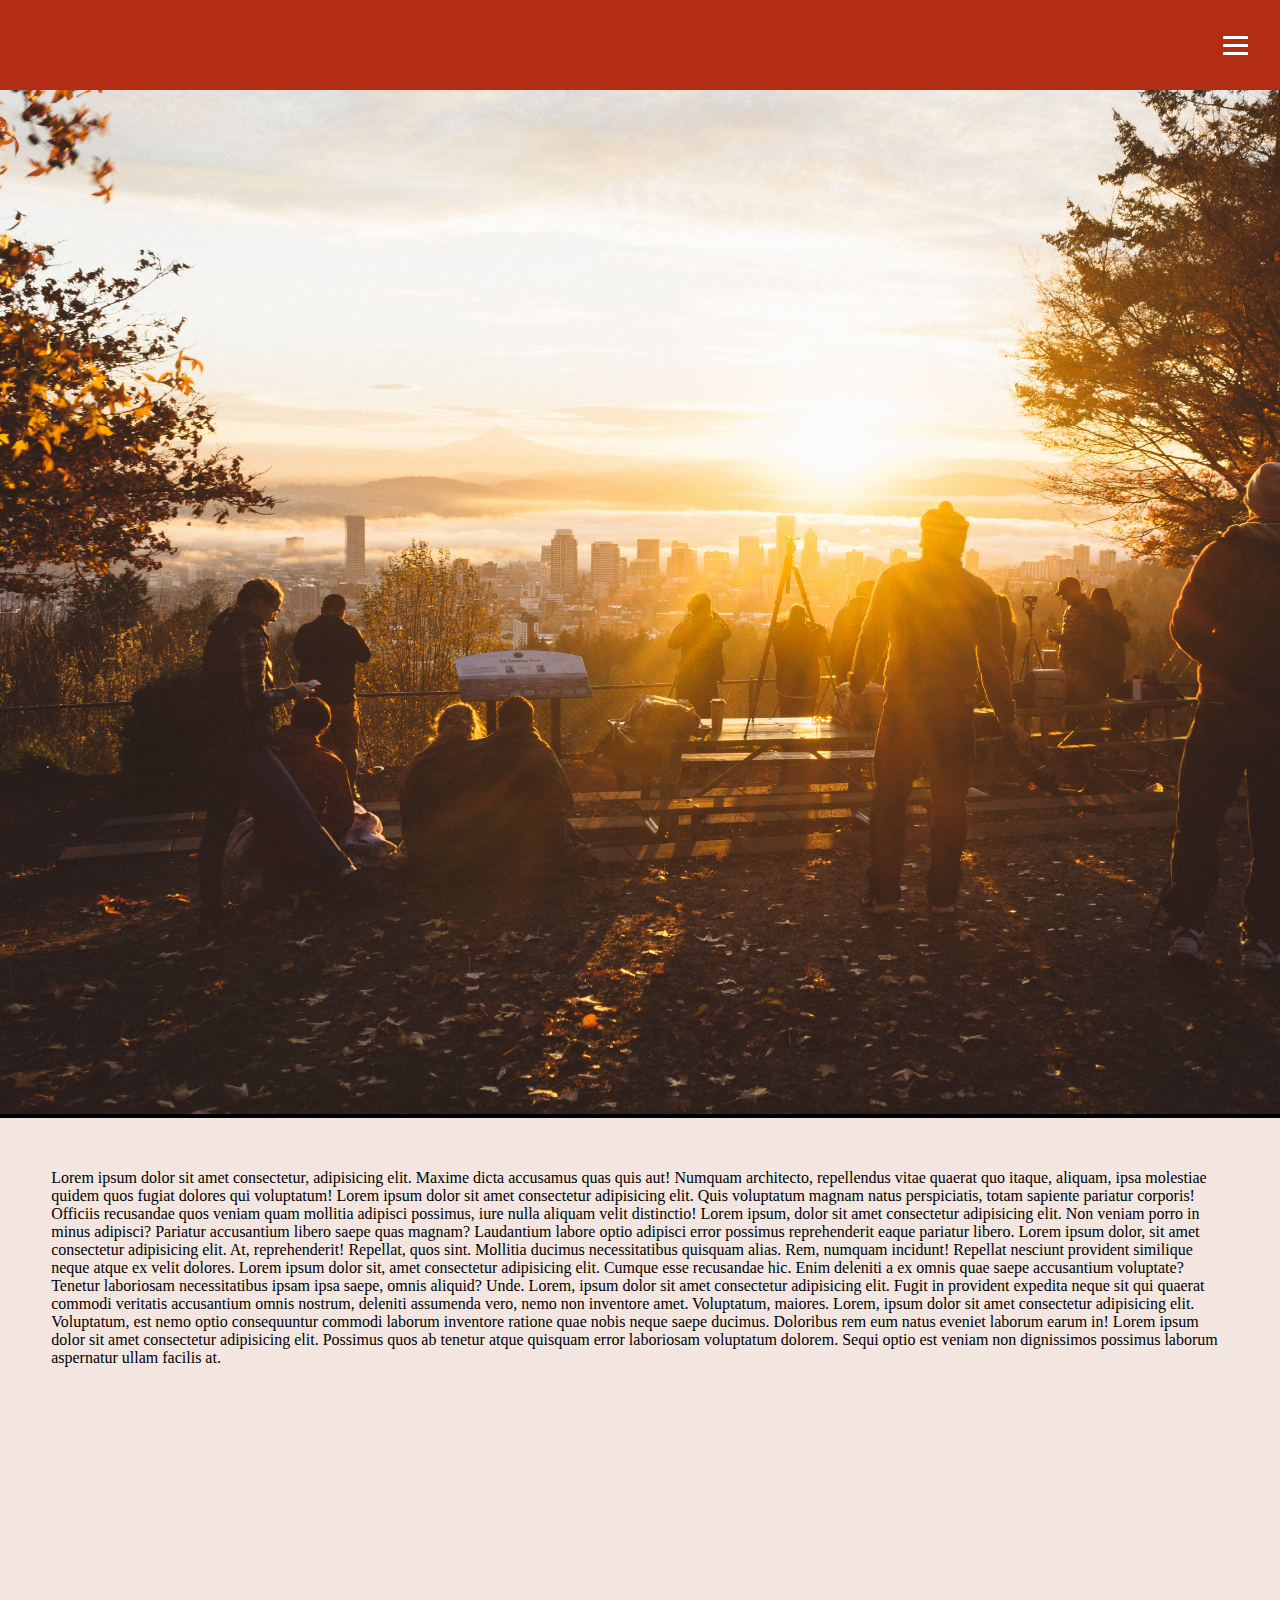
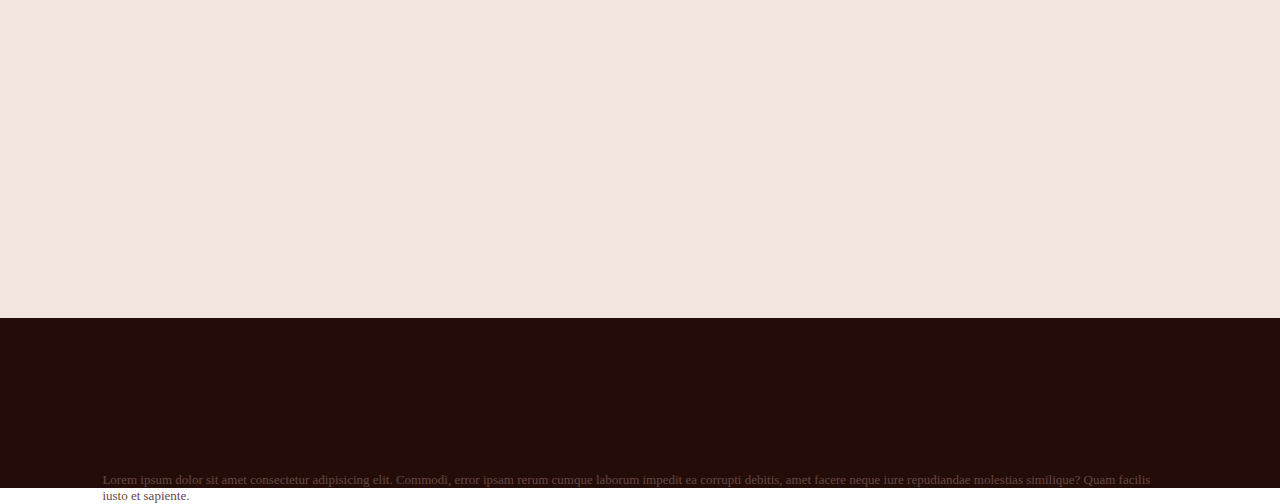
<file: aboutUs.html>
<!DOCTYPE html>
<html lang="en">
<head>
    <meta charset="UTF-8">
    <meta name="viewport" content="width=device-width, initial-scale=1.0">
    <meta http-equiv="X-UA-Compatible" content="ie=edge">
    <link rel="stylesheet" type="text/css" href="css/style.css">
    <title>HomePage</title>
</head>
<body>
 
    <nav>
        <ul class="navLinks">

            <li><a href="index.html">Home page</a></li>
            <li><a class="inPage" href="aboutUs.html">About us</a></li>
            <li><a href="research.html">Our Reserch</a></li>
            <li><a href="donation.html">Donate us</a></li>
            <li><a href="volunteer.html">Volenter</a></li>
        
        </ul>
        
            <div class="menu">
                <div class="line1"></div>
                <div class="line2"></div>
                <div class="line3"></div>
        
            </div>
        </nav>        
    
    
    <section id = "AUPage">

        <section id = "AUimg">
        <img class = "responisveImg" src="img/AboutUsPic.jpg" alt="">
    </section>
<div id = "AUBreadText">
    Lorem ipsum dolor sit amet consectetur, adipisicing elit. Maxime dicta accusamus quas quis aut! Numquam architecto, repellendus vitae quaerat quo itaque, aliquam, ipsa molestiae quidem quos fugiat dolores qui voluptatum!
    Lorem ipsum dolor sit amet consectetur adipisicing elit. Quis voluptatum magnam natus perspiciatis, totam sapiente pariatur corporis! Officiis recusandae quos veniam quam mollitia adipisci possimus, iure nulla aliquam velit distinctio!
    Lorem ipsum, dolor sit amet consectetur adipisicing elit. Non veniam porro in minus adipisci? Pariatur accusantium libero saepe quas magnam? Laudantium labore optio adipisci error possimus reprehenderit eaque pariatur libero.
    Lorem ipsum dolor, sit amet consectetur adipisicing elit. At, reprehenderit! Repellat, quos sint. Mollitia ducimus necessitatibus quisquam alias. Rem, numquam incidunt! Repellat nesciunt provident similique neque atque ex velit dolores.
    Lorem ipsum dolor sit, amet consectetur adipisicing elit. Cumque esse recusandae hic. Enim deleniti a ex omnis quae saepe accusantium voluptate? Tenetur laboriosam necessitatibus ipsam ipsa saepe, omnis aliquid? Unde.
    Lorem, ipsum dolor sit amet consectetur adipisicing elit. Fugit in provident expedita neque sit qui quaerat commodi veritatis accusantium omnis nostrum, deleniti assumenda vero, nemo non inventore amet. Voluptatum, maiores.
    Lorem, ipsum dolor sit amet consectetur adipisicing elit. Voluptatum, est nemo optio consequuntur commodi laborum inventore ratione quae nobis neque saepe ducimus. Doloribus rem eum natus eveniet laborum earum in!
    Lorem ipsum dolor sit amet consectetur adipisicing elit. Possimus quos ab tenetur atque quisquam error laboriosam voluptatum dolorem. Sequi optio est veniam non dignissimos possimus laborum aspernatur ullam facilis at.
    
</div>
    </section>
    <footer>foot</footer>




        <script src="js/script.js"></script>
</body>
</html>
</file>
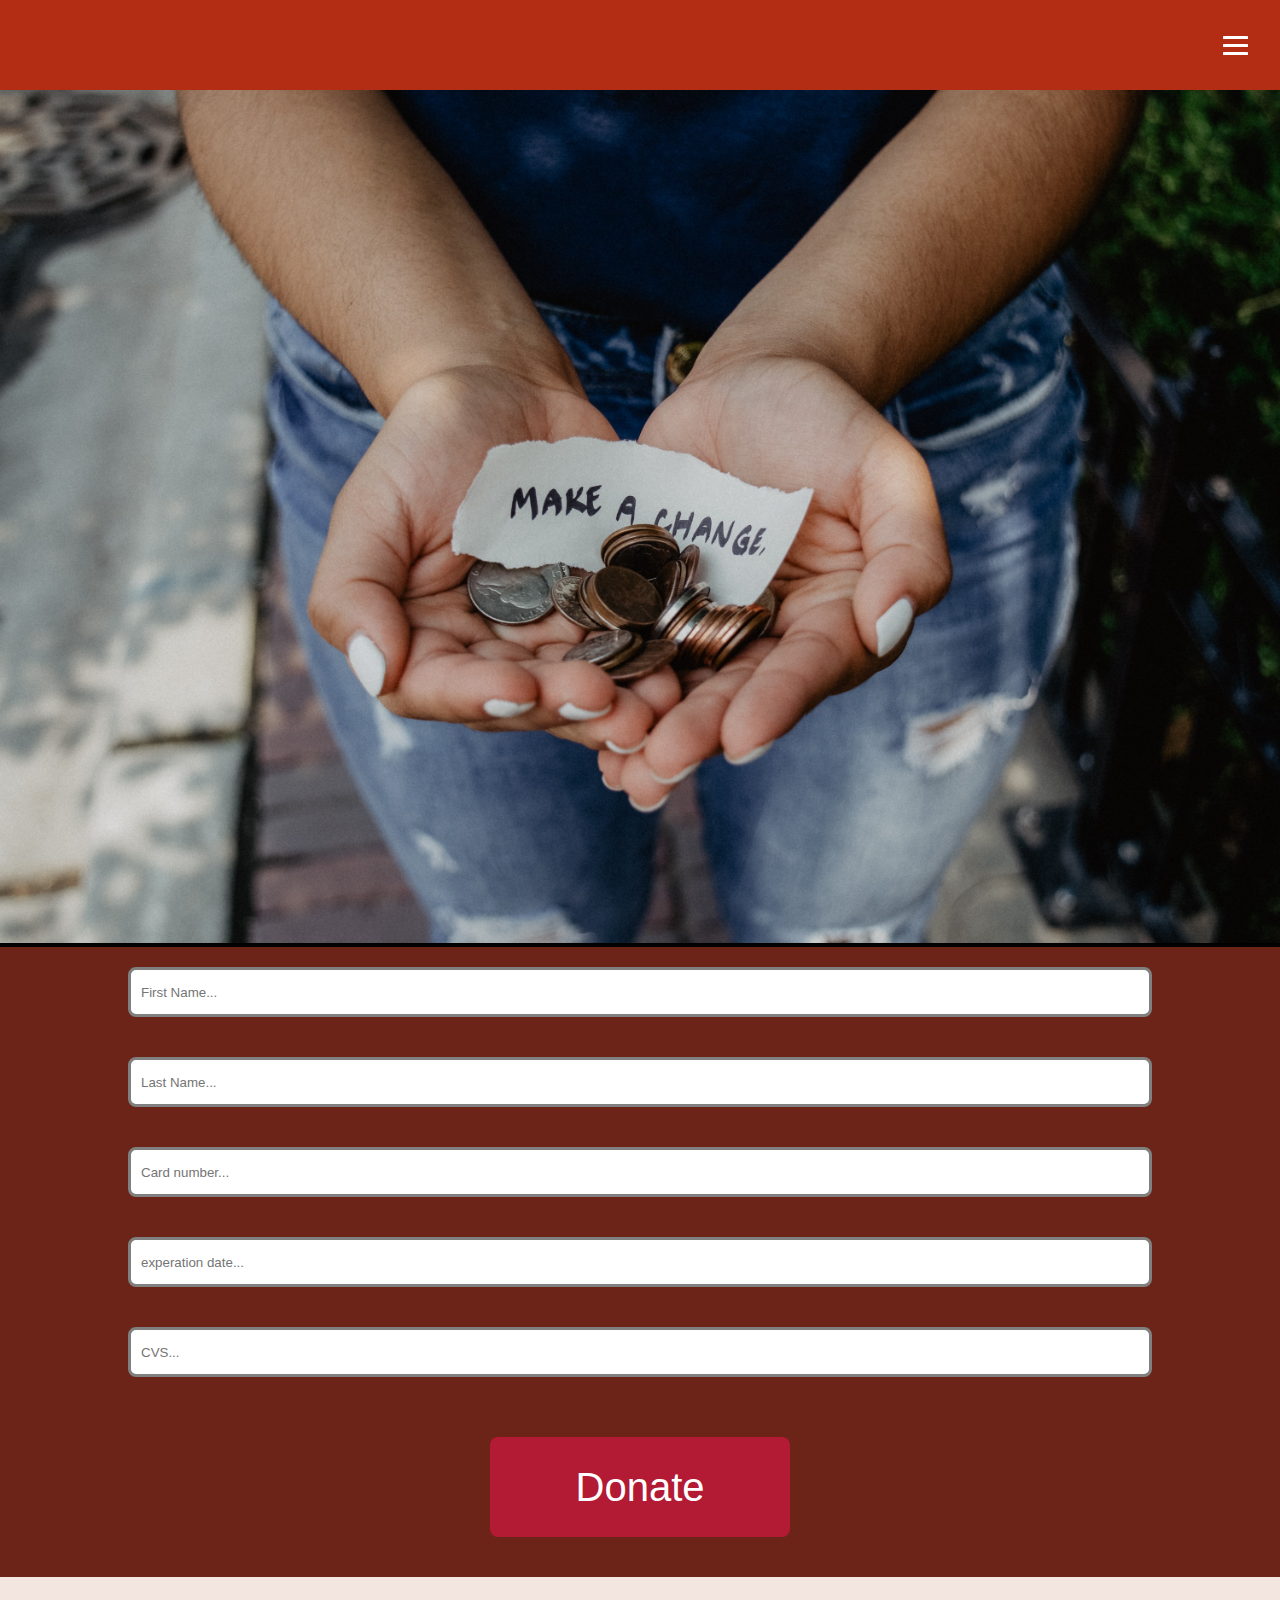
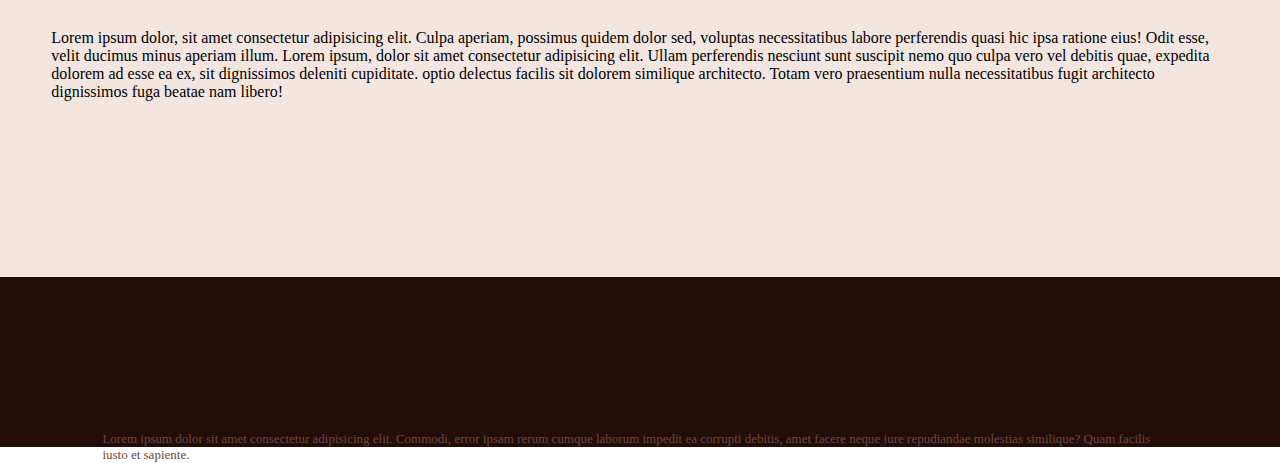
<file: donation.html>
<!DOCTYPE html>
<html lang="en">
<head>
    <meta charset="UTF-8">
    <meta name="viewport" content="width=device-width, initial-scale=1.0">
    <meta http-equiv="X-UA-Compatible" content="ie=edge">
    <link rel="stylesheet" type="text/css" href="css/style.css">
    <title>HomePage</title>
</head>
<body>
 
    <nav>
        <ul class="navLinks">

            <li><a href="index.html">Home page</a></li>
            <li><a href="aboutUs.html">About us</a></li>
            <li><a href="research.html">Our Reserch</a></li>
            <li><a class="inPage" href="donation.html">Donate us</a></li>
            <li><a href="volunteer.html">Volenter</a></li>
        
        </ul>
        
            <div class="menu">
                <div class="line1"></div>
                <div class="line2"></div>
                <div class="line3"></div>
        
            </div>
        </nav>        
    
    
    <section id = "DonPage">
       <section id = "donImg"> <img  class = "responisveImg" src="img/DonatePic.jpg" alt="">
       </section>
        <section id = "donateFillIn">
            <div><input type="text" placeholder="First Name..."></div>
            <div><input type="text" placeholder="Last Name..."></div>
            <div><input type="text" placeholder="Card number..."></div>
            <div><input type="text" placeholder="experation date..."></div>
            <div><input type="text" placeholder="CVS..."></div>
        </section>
        
        <button id = "donButton">Donate</button>
        
        <div id = "donateText">Lorem ipsum dolor, sit amet consectetur adipisicing elit. Culpa aperiam, possimus quidem dolor sed, voluptas necessitatibus labore perferendis quasi hic ipsa ratione eius! Odit esse, velit ducimus minus aperiam illum.
            Lorem ipsum, dolor sit amet consectetur adipisicing elit. Ullam perferendis nesciunt sunt suscipit nemo quo culpa vero vel debitis quae, expedita dolorem ad esse ea ex, sit dignissimos deleniti cupiditate.
            optio delectus facilis sit dolorem similique architecto. Totam vero praesentium nulla necessitatibus fugit architecto dignissimos fuga beatae nam libero!
            
        </div>
        
    </section>
    <footer>foot</footer>





        <script src="js/script.js"></script>
</body>
</html>
</file>
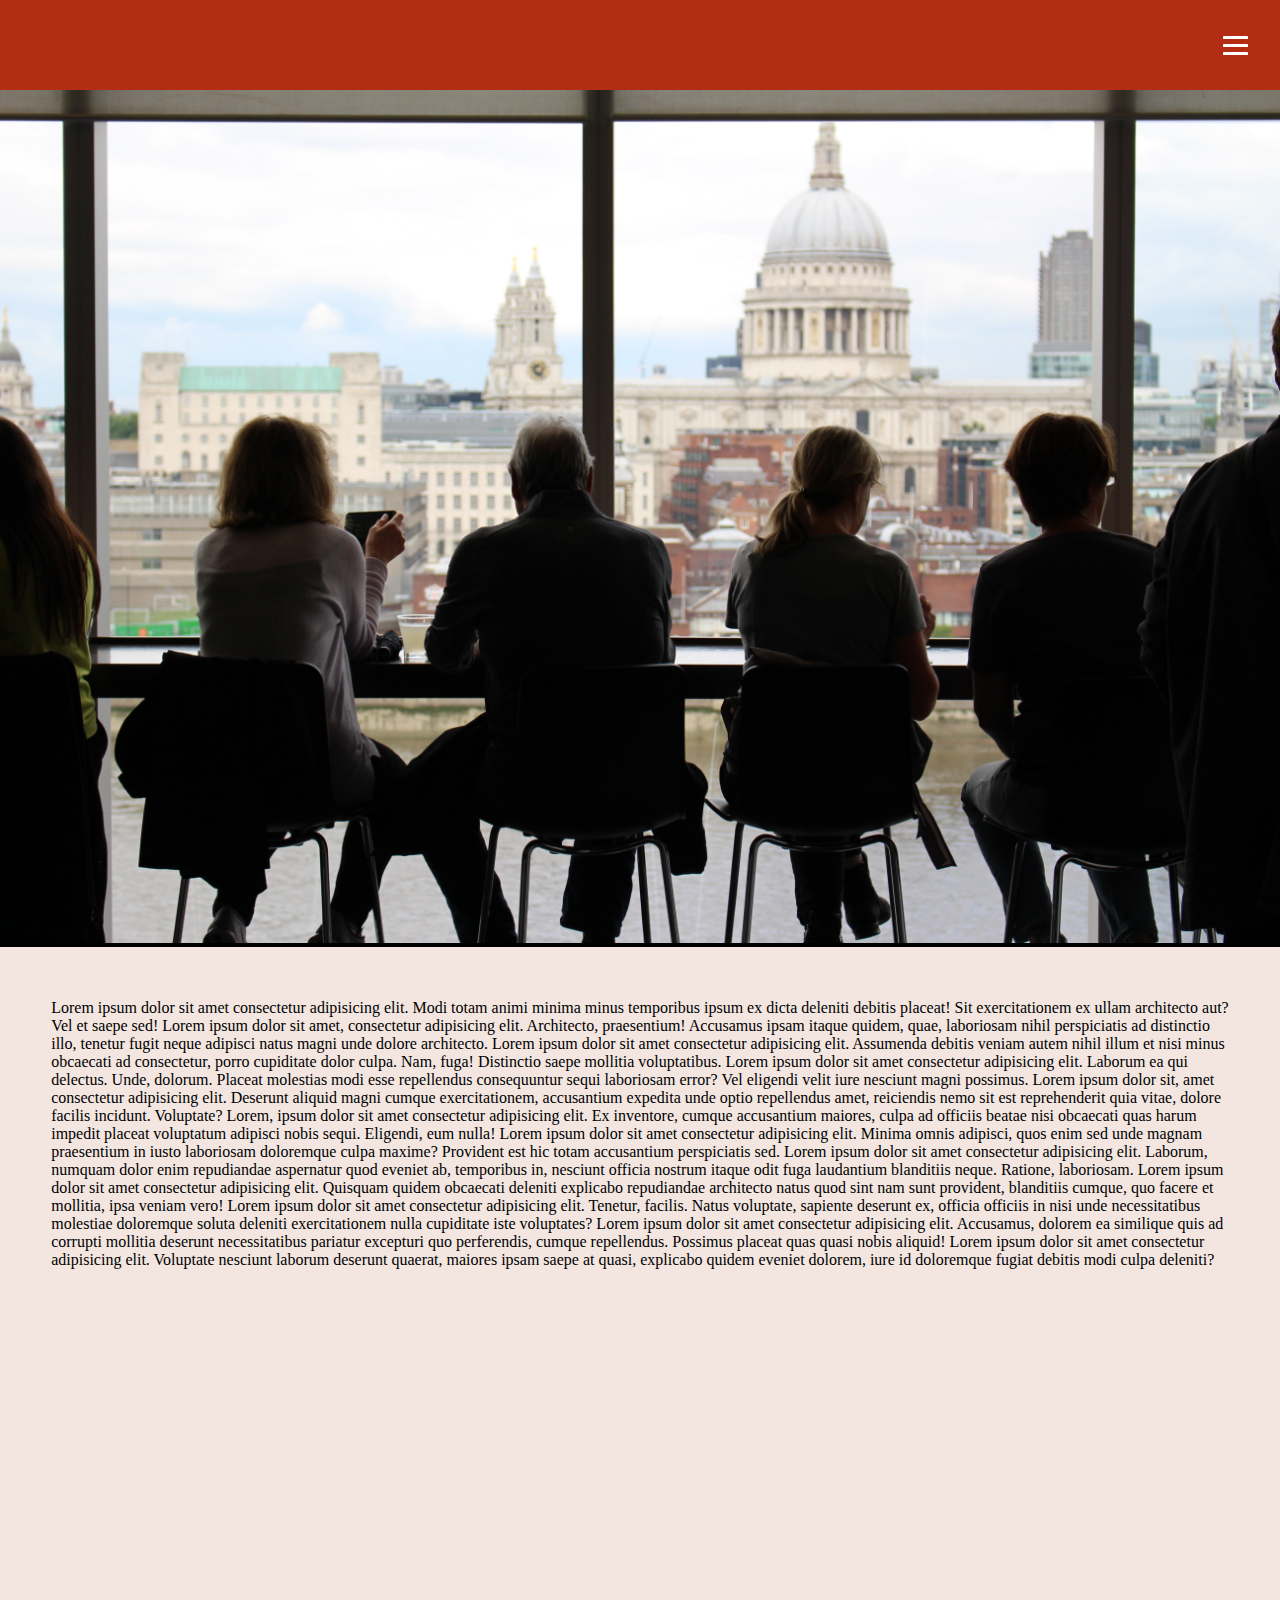
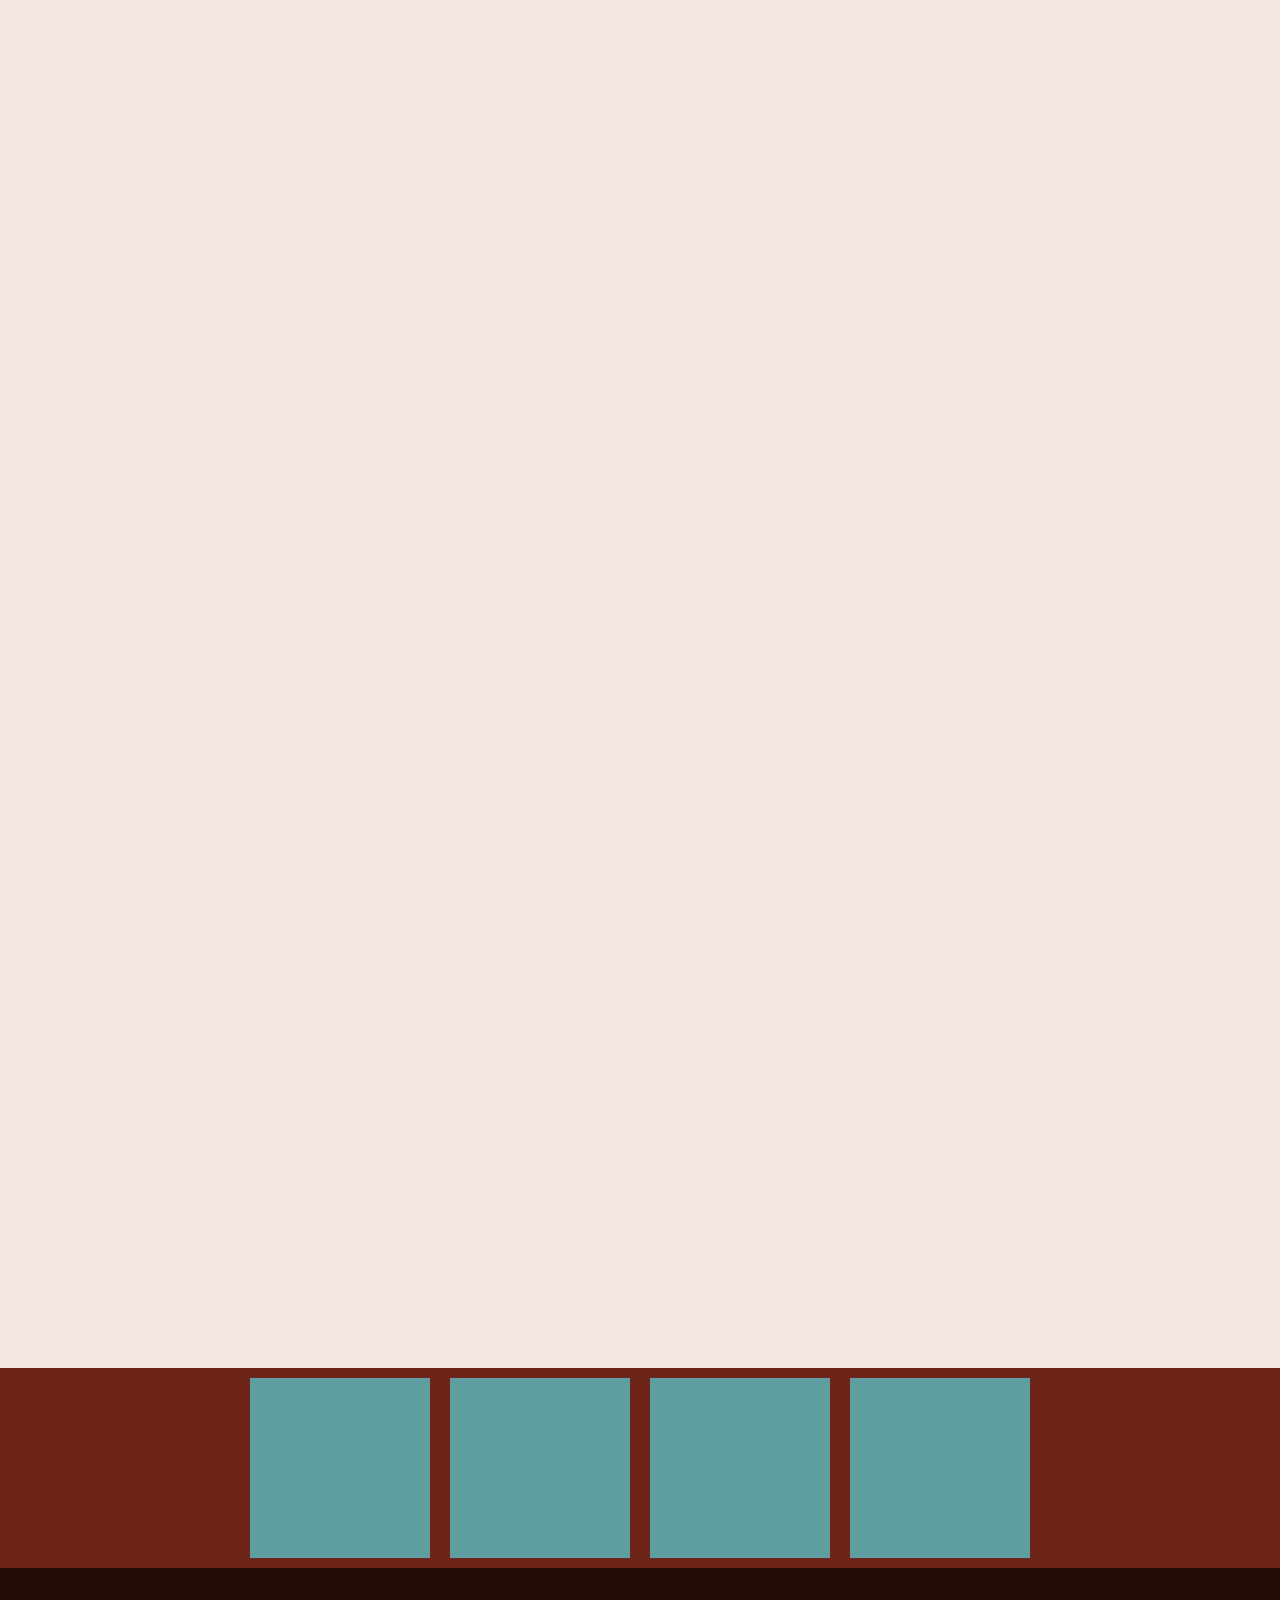
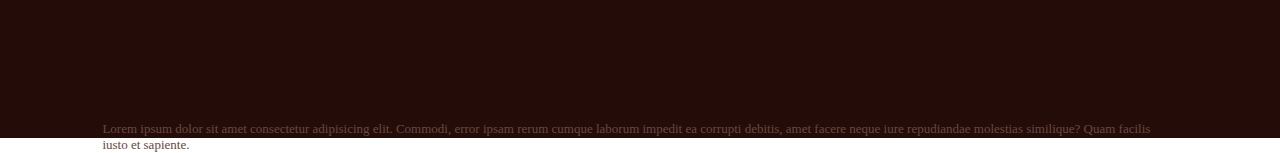
<file: research.html>
<!DOCTYPE html>
<html lang="en">
<head>
    <meta charset="UTF-8">
    <meta name="viewport" content="width=device-width, initial-scale=1.0">
    <meta http-equiv="X-UA-Compatible" content="ie=edge">
    <link rel="stylesheet" type="text/css" href="css/style.css">
    <title>HomePage</title>
</head>
<body>
 
    <nav>
        <ul class="navLinks">

            <li><a href="index.html">Home page</a></li>
            <li><a href="aboutUs.html">About us</a></li>
            <li><a class="inPage" href="research.html">Our Reserch</a></li>
            <li><a href="donation.html">Donate us</a></li>
            <li><a href="volunteer.html">Volenter</a></li>
        
        </ul>
        
            <div class="menu">
                <div class="line1"></div>
                <div class="line2"></div>
                <div class="line3"></div>
        
            </div>
        </nav>        
    
    
    <section id = "RechPage">
    <section id = "rechImg"> 
        <img class = "responisveImg" src="img/ResearchPic.jpg" alt="">
    </section>
<div id = "rechText">
    Lorem ipsum dolor sit amet consectetur adipisicing elit. Modi totam animi minima minus temporibus ipsum ex dicta deleniti debitis placeat! Sit exercitationem ex ullam architecto aut? Vel et saepe sed!
    Lorem ipsum dolor sit amet, consectetur adipisicing elit. Architecto, praesentium! Accusamus ipsam itaque quidem, quae, laboriosam nihil perspiciatis ad distinctio illo, tenetur fugit neque adipisci natus magni unde dolore architecto.
    Lorem ipsum dolor sit amet consectetur adipisicing elit. Assumenda debitis veniam autem nihil illum et nisi minus obcaecati ad consectetur, porro cupiditate dolor culpa. Nam, fuga! Distinctio saepe mollitia voluptatibus.
    Lorem ipsum dolor sit amet consectetur adipisicing elit. Laborum ea qui delectus. Unde, dolorum. Placeat molestias modi esse repellendus consequuntur sequi laboriosam error? Vel eligendi velit iure nesciunt magni possimus.
    Lorem ipsum dolor sit, amet consectetur adipisicing elit. Deserunt aliquid magni cumque exercitationem, accusantium expedita unde optio repellendus amet, reiciendis nemo sit est reprehenderit quia vitae, dolore facilis incidunt. Voluptate?
    Lorem, ipsum dolor sit amet consectetur adipisicing elit. Ex inventore, cumque accusantium maiores, culpa ad officiis beatae nisi obcaecati quas harum impedit placeat voluptatum adipisci nobis sequi. Eligendi, eum nulla!
    Lorem ipsum dolor sit amet consectetur adipisicing elit. Minima omnis adipisci, quos enim sed unde magnam praesentium in iusto laboriosam doloremque culpa maxime? Provident est hic totam accusantium perspiciatis sed.
    Lorem ipsum dolor sit amet consectetur adipisicing elit. Laborum, numquam dolor enim repudiandae aspernatur quod eveniet ab, temporibus in, nesciunt officia nostrum itaque odit fuga laudantium blanditiis neque. Ratione, laboriosam.
    Lorem ipsum dolor sit amet consectetur adipisicing elit. Quisquam quidem obcaecati deleniti explicabo repudiandae architecto natus quod sint nam sunt provident, blanditiis cumque, quo facere et mollitia, ipsa veniam vero!
    Lorem ipsum dolor sit amet consectetur adipisicing elit. Tenetur, facilis. Natus voluptate, sapiente deserunt ex, officia officiis in nisi unde necessitatibus molestiae doloremque soluta deleniti exercitationem nulla cupiditate iste voluptates?
    Lorem ipsum dolor sit amet consectetur adipisicing elit. Accusamus, dolorem ea similique quis ad corrupti mollitia deserunt necessitatibus pariatur excepturi quo perferendis, cumque repellendus. Possimus placeat quas quasi nobis aliquid!
    Lorem ipsum dolor sit amet consectetur adipisicing elit. Voluptate nesciunt laborum deserunt quaerat, maiores ipsam saepe at quasi, explicabo quidem eveniet dolorem, iure id doloremque fugiat debitis modi culpa deleniti?
    
</div>

<section id = "extrenalLinks">
    <a href="#"></a>
    <a href="#"></a>
    <a href="#"></a>
    <a href="#"></a>
</section>

        

    </section>
    <footer>foot</footer>





        <script src="js/script.js"></script>
</body>
</html>
</file>
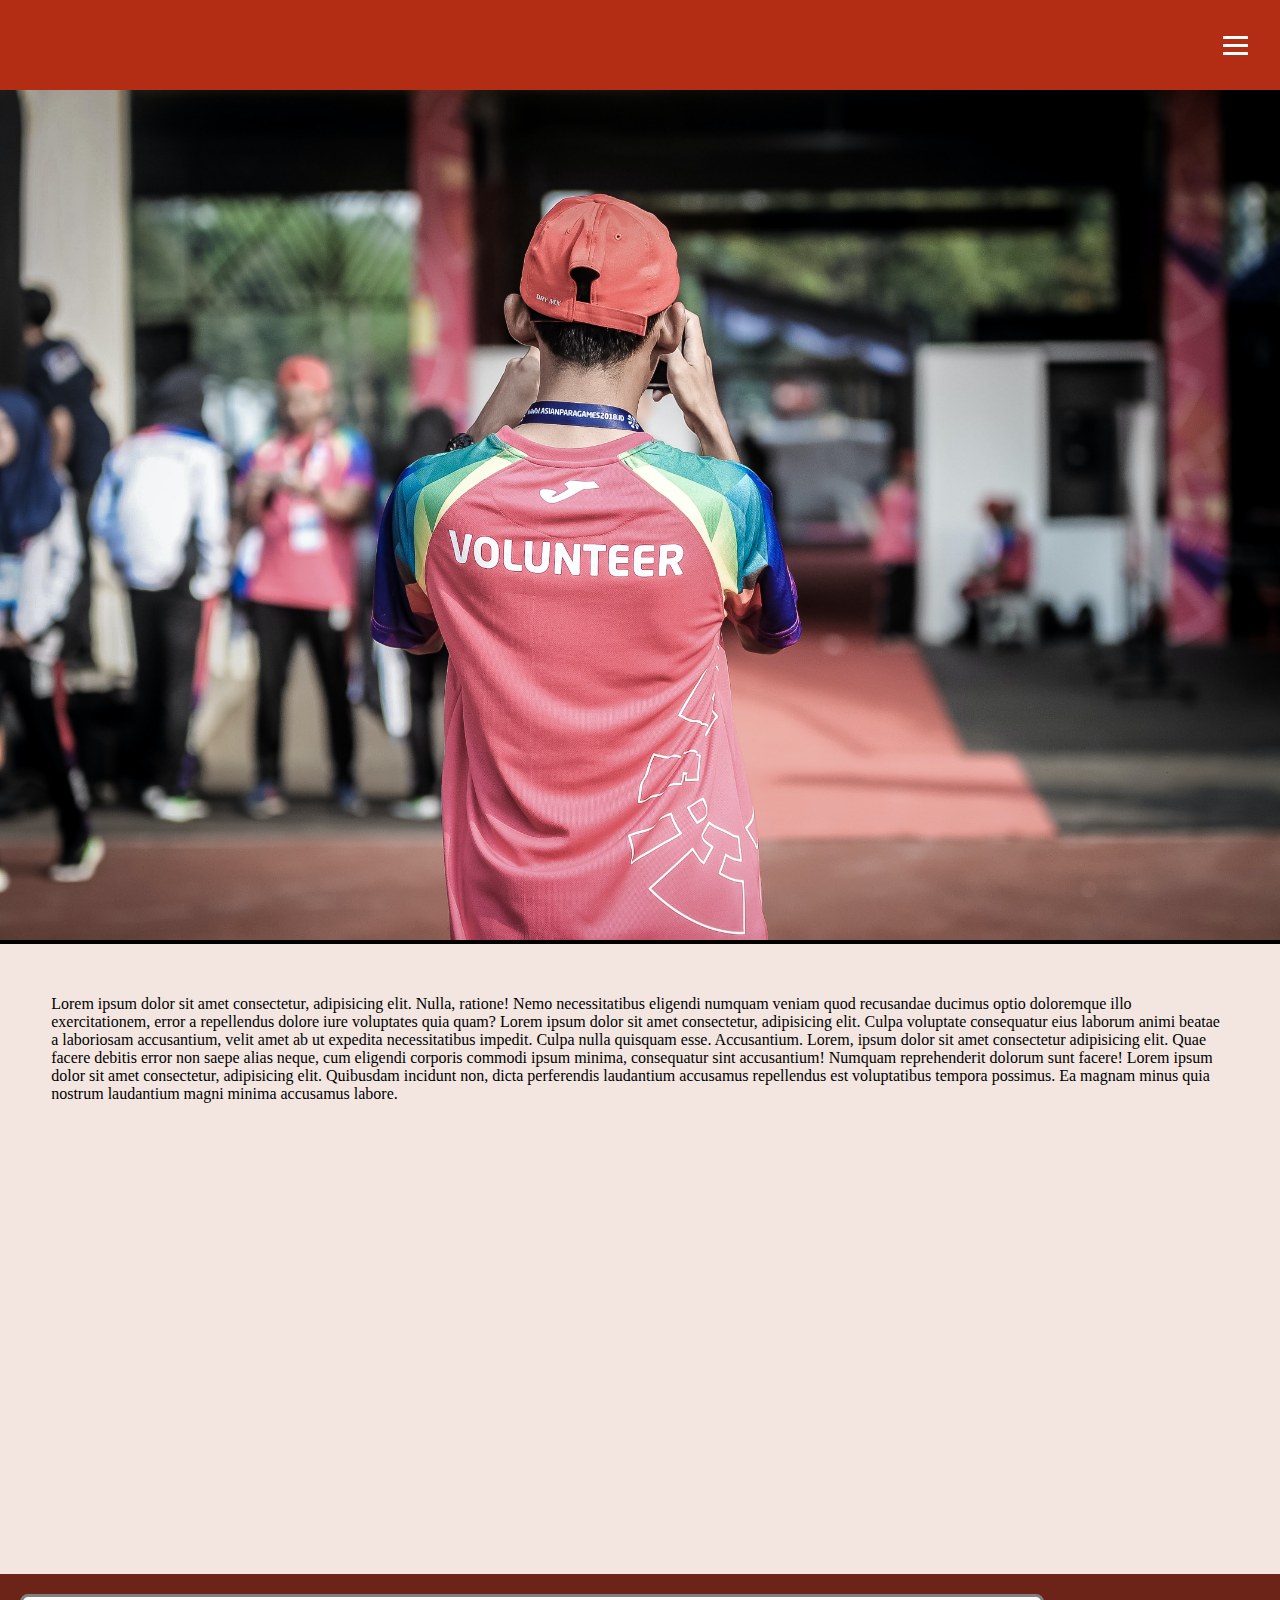
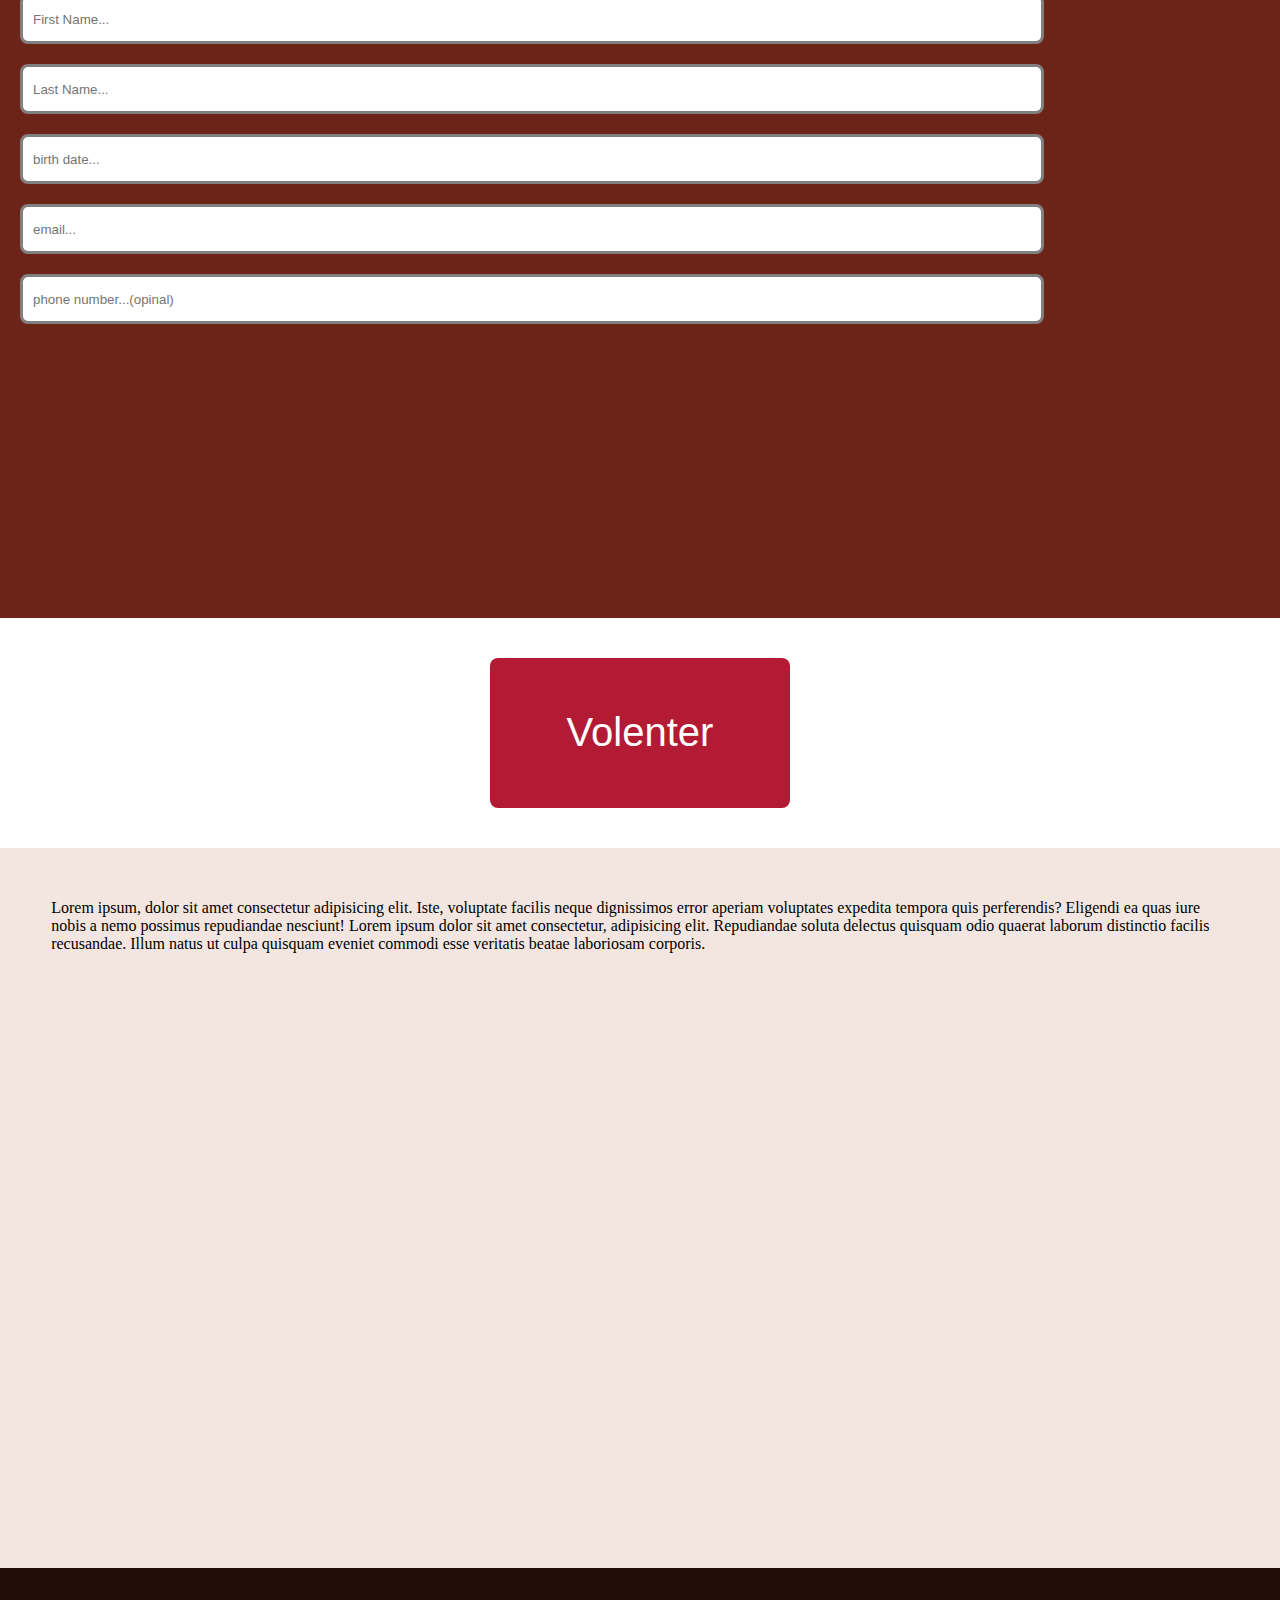
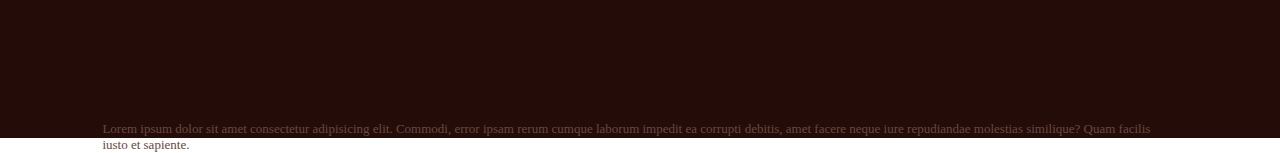
<file: volunteer.html>
<!DOCTYPE html>
<html lang="en">
<head>
    <meta charset="UTF-8">
    <meta name="viewport" content="width=device-width, initial-scale=1.0">
    <meta http-equiv="X-UA-Compatible" content="ie=edge">
    <link rel="stylesheet" type="text/css" href="css/style.css">
    <title>HomePage</title>
</head>
<body>
 
    <nav>
        <ul class="navLinks">

            <li><a href="index.html">Home page</a></li>
            <li><a href="aboutUs.html">About us</a></li>
            <li><a href="research.html">Our Reserch</a></li>
            <li><a href="donation.html">Donate us</a></li>
            <li><a class="inPage" href="volunteer.html">Volenter</a></li>
        
        </ul>
        
            <div class="menu">
                <div class="line1"></div>
                <div class="line2"></div>
                <div class="line3"></div>
        
            </div>
        </nav>        
    
    
    <section id = "VolPage">
        <section id = "volImg">
        <img class = "responisveImg" src="img/VolenterPic.jpg" alt="">
    </section>

    <div id = "volText1">Lorem ipsum dolor sit amet consectetur, adipisicing elit. Nulla, ratione! Nemo necessitatibus eligendi numquam veniam quod recusandae ducimus optio doloremque illo exercitationem, error a repellendus dolore iure voluptates quia quam?
Lorem ipsum dolor sit amet consectetur, adipisicing elit. Culpa voluptate consequatur eius laborum animi beatae a laboriosam accusantium, velit amet ab ut expedita necessitatibus impedit. Culpa nulla quisquam esse. Accusantium.
Lorem, ipsum dolor sit amet consectetur adipisicing elit. Quae facere debitis error non saepe alias neque, cum eligendi corporis commodi ipsum minima, consequatur sint accusantium! Numquam reprehenderit dolorum sunt facere!
Lorem ipsum dolor sit amet consectetur, adipisicing elit. Quibusdam incidunt non, dicta perferendis laudantium accusamus repellendus est voluptatibus tempora possimus. Ea magnam minus quia nostrum laudantium magni minima accusamus labore.

    </div>
     <section id = "volFillIn">
         <div><input type="text" placeholder="First Name..."></div>
         <div><input type="text" placeholder="Last Name..."></div>
         <div><input type="text" placeholder="birth date..."></div>
         <div><input type="text" placeholder="email..."></div>
         <div><input type="text" placeholder="phone number...(opinal)"></div>
     </section>
     
     <button id = "volButton">Volenter</button>
     
     <div id = "volText2">Lorem ipsum, dolor sit amet consectetur adipisicing elit. Iste, voluptate facilis neque dignissimos error aperiam voluptates expedita tempora quis perferendis? Eligendi ea quas iure nobis a nemo possimus repudiandae nesciunt!
         Lorem ipsum dolor sit amet consectetur, adipisicing elit. Repudiandae soluta delectus quisquam odio quaerat laborum distinctio facilis recusandae. Illum natus ut culpa quisquam eveniet commodi esse veritatis beatae laboriosam corporis.

     </div>
     

    </section>
    <footer>foot</footer>




        <script src="js/script.js"></script>
</body>
</html>
</file>
<file: css/style.css>
/* Denna fil skall innehålla din CSS kod */
/*in all pages*/
* {
    margin: 0px;
    padding:0px;
    box-sizing: border-box;
}
.responisveImg {
    width: 100%;
    height: auto;
    
}

/*Burger menu code stuff*/
.menu div {
    width: 25px;
    height: 3px;
    background:white;
    margin: 5px;
    border-radius: 10%;
    transition: all 0.2s;
}

.navActive {
    transform: translateY(100vh);
}

.navLinks li {
    list-style: none;
}

.toggle .line1 {
    transform: rotate(-45deg) translate(-5px, 6px);

}

.toggle .line2 {
    opacity: 0;
}

.toggle .line3 {
    transform: rotate(45deg) translate(-5px, -6px);
}
    nav {
    background:rgb(179, 45, 21);
    display: flex;
    justify-content: flex-end;
    align-items: center;
    height: 10vh;
    font-family: 'Times New Roman';
    position: sticky;
        top:0%;
    }
    .navLinks {
        display: flex;
        flex-direction: column;
        justify-content: space-around;
        position: absolute;
        right: 0px;
        height: 90vh;
        top: -90vh;
        background:rgb(99, 22, 20);
        align-items: center;
        width: 25%;
        transition: all 0.5s;
    }
    .navLinks a {
        color: white;
        text-decoration: none;
        letter-spacing: 3px;
        font-size: 5vw;
        text-align: center;
    }
    .menu {
        margin-right: 3vh;
        cursor: pointer;
    }

    
.inPage {
    text-decoration: underline;
}

footer {
    height: 170px;
    background: rgb(36, 13, 9);
    color: rgb(104, 72, 66);
    padding-left:8vw;
    padding-right: 8vw ;
    padding-top: 12vw ;
    font-size: small;
}
/*Phone screen*/
    @media screen and (min-width: 480px ) {
.navLinks {
    display: flex;
    flex-direction: column;
    justify-content: space-around;
    position: absolute;
    right: 0px;
    height: 90vh;
    top: -90vh;
    background: rgb(99, 22, 20);
    align-items: center;
    width: 15%;
    transition: all 0.5s;
}
.inPage {
    text-decoration: underline;
    background: black;
}
    }


@media screen and (min-width: 480px ) {
.navLinks a {
    color: white;
    text-decoration: none;
    letter-spacing: 3px;
    font-size: 2vw;
    text-align: center;
}
.inPage {
    text-decoration: underline;
}
}
/*Home Page*/

#MainPage {
    display: flex;
    height: auto;
    justify-content: center;
    flex-wrap: wrap;
}    

#mainImg1 {
    grid-area: mi1;
    background: black;
    width: 100%;
    height: auto;
    text-align: center;
    
}
#imgText {
position: relative;
  bottom: 50%;
  left: 50%;
  transform: translate(-50%, -50%);
  font-size: 50px;
  color: rgb(184, 79, 79);
  background: white;
  width: 100%;
  font-family: courier New;
}
@media screen and (max-width: 650px ) {
    #imgText  {
        position: relative;
        bottom: 50%;
        left: 50%;
        transform: translate(-50%, -50%);
        font-size:8vw;
        color: rgb(184, 79, 79);
        background: white;
        width: 100%;
        font-family: courier New;  
    }
    }

#innerGridWrapper {
    grid-area: mdv;
    display:grid;
    grid-template-columns: 1fr 1fr;
    grid-template-rows: 1fr 1fr;
    grid-gap: 8px;
    height: 500px;
    width:100%;
}

#innerGridWrapper div {
    background: rgb(109, 36, 24);
    height: auto;
    width:96%;
    margin: 8px;

}

#breadText {
    grid-area: mbt;
    background: rgb(243, 230, 225);
    height: 73vh;
    width:100%;
    padding: 4vw;
}

/*AboutUs Page*/
#AUPage {
    display: flex;
    height: auto;
    justify-content: center;
    flex-wrap: wrap;
}
#AUimg {
    background: black;
    width: 100%;
    height: auto;

}

#AUBreadText {
    background:rgb(243, 230, 225);
    height: 800px;
    width: 100%;
    padding: 4vw;
}

/*Donation Page*/

#DonPage {
display: flex;
background:rgb(109, 36, 24);
height: auto;
justify-content: center;
    flex-wrap: wrap;
    
}

#donImg {
background: black;
height: auto;
width: 100%;
}

#donateFillIn {
width: 100%;
display: flex;
justify-content: center;
align-items: center;
flex-wrap: wrap;
}
#donateFillIn div {
width: 80%;
margin: 20px;
height: 50px;

}
#donateFillIn input {
    background: white;
    width: 100%;
    height: 50px;
    border:solid 3px gray;
    border-radius: 8px;
    padding: 10px;
}

#donButton {
    background:rgb(179, 26, 51);
    width: 300px;
    margin: 40px;
    height: 100px;
    color: white;
    font-size: 40px;
    border: none;
    border-radius: 8px;
    transition-duration: 0.4s;
    cursor: pointer;
}

#donButton:hover {
    background: rgb(95, 15, 28);
}

#donateText {
background: rgb(243, 230, 225);
width: 100%;
height: 300px;
padding: 4vw;
}


/*Research Page*/
#RechPage {
display: flex;
height: auto;
justify-content: center;
    flex-wrap: wrap;
}

#rechImg {
background: black;
height: auto;
width: 100%;
}

#rechText{
background:rgb(243, 230, 225);
width: 100%;
height: 224.5vh;
padding: 4vw;
}

#extrenalLinks{
width: 100%;
height: auto;
display: flex;
flex-wrap: wrap;
background: rgb(109, 36, 24);
align-items: center;
justify-content: center;

}

#extrenalLinks a{
    background: cadetblue;
    margin: 10px;
    width: 20vh;
    height: 20vh;
    
}

/*Volunteer Page*/

#VolPage{
    display: flex;
    height: auto;
    justify-content: center;
    flex-wrap: wrap;
}

#volImg{
background: black;
height: auto;
width: 100%;
}

#volText1{
background: rgb(243, 230, 225);
width: 100%;
height: 70vh;
padding: 4vw;
}

#volFillIn{
background:rgb(109, 36, 24);
width: 100%;
height: 71.5vh;
}

#volFillIn div {
width: 80%;
margin: 20px;
height: 50px;
}
#volFillIn input {
    background: white;
    width: 100%;
    height: 50px;
    border:solid 3px gray;
    border-radius: 8px;
    padding: 10px;
    
}

#volButton{
background:rgb(179, 26, 51);
width: 300px;
margin: 40px;
height: 150px;
color: white;
font-size: 40px;
border: none;
border-radius: 8px;
transition-duration: 0.4s;
cursor: pointer;

}

#volButton:hover {
    background:rgb(95, 15, 28);
}

#volText2{
background: rgb(243, 230, 225);
width: 100%;
height: 80vh;
padding: 4vw;
}
</file>
